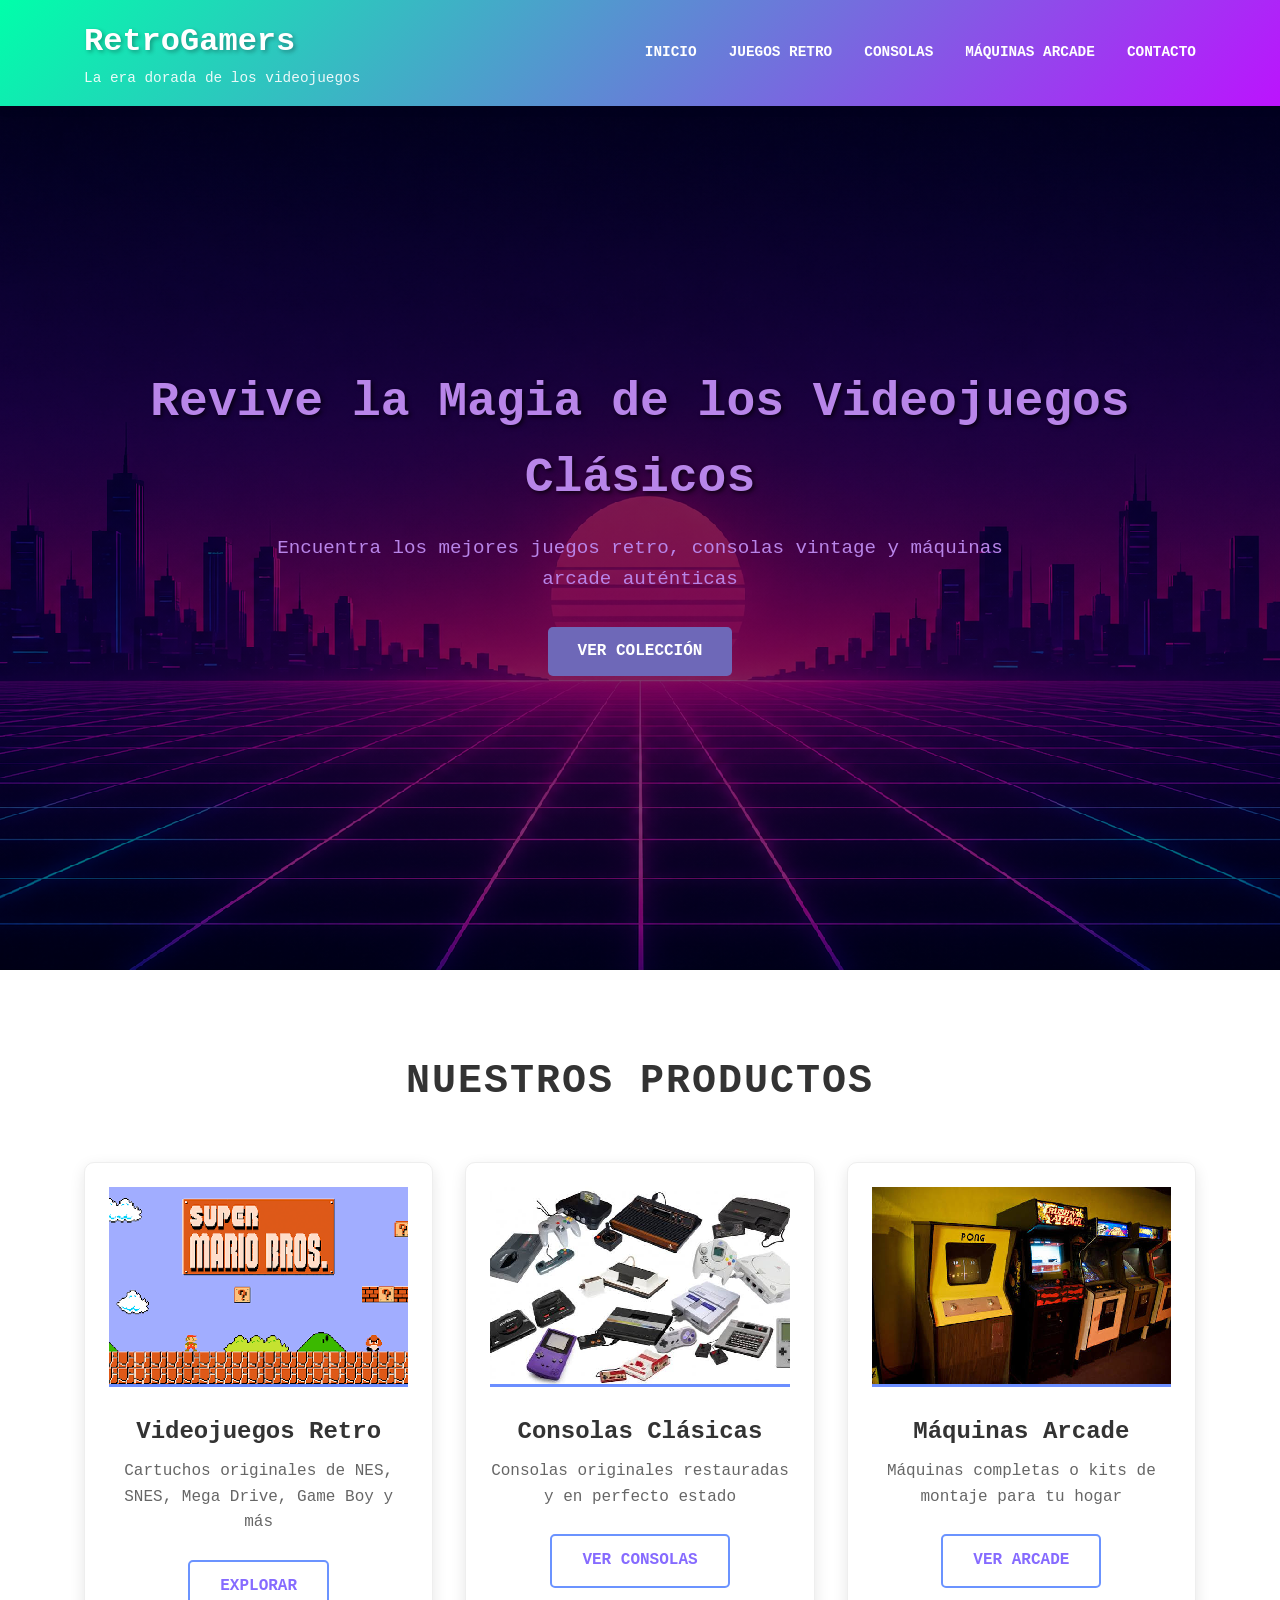
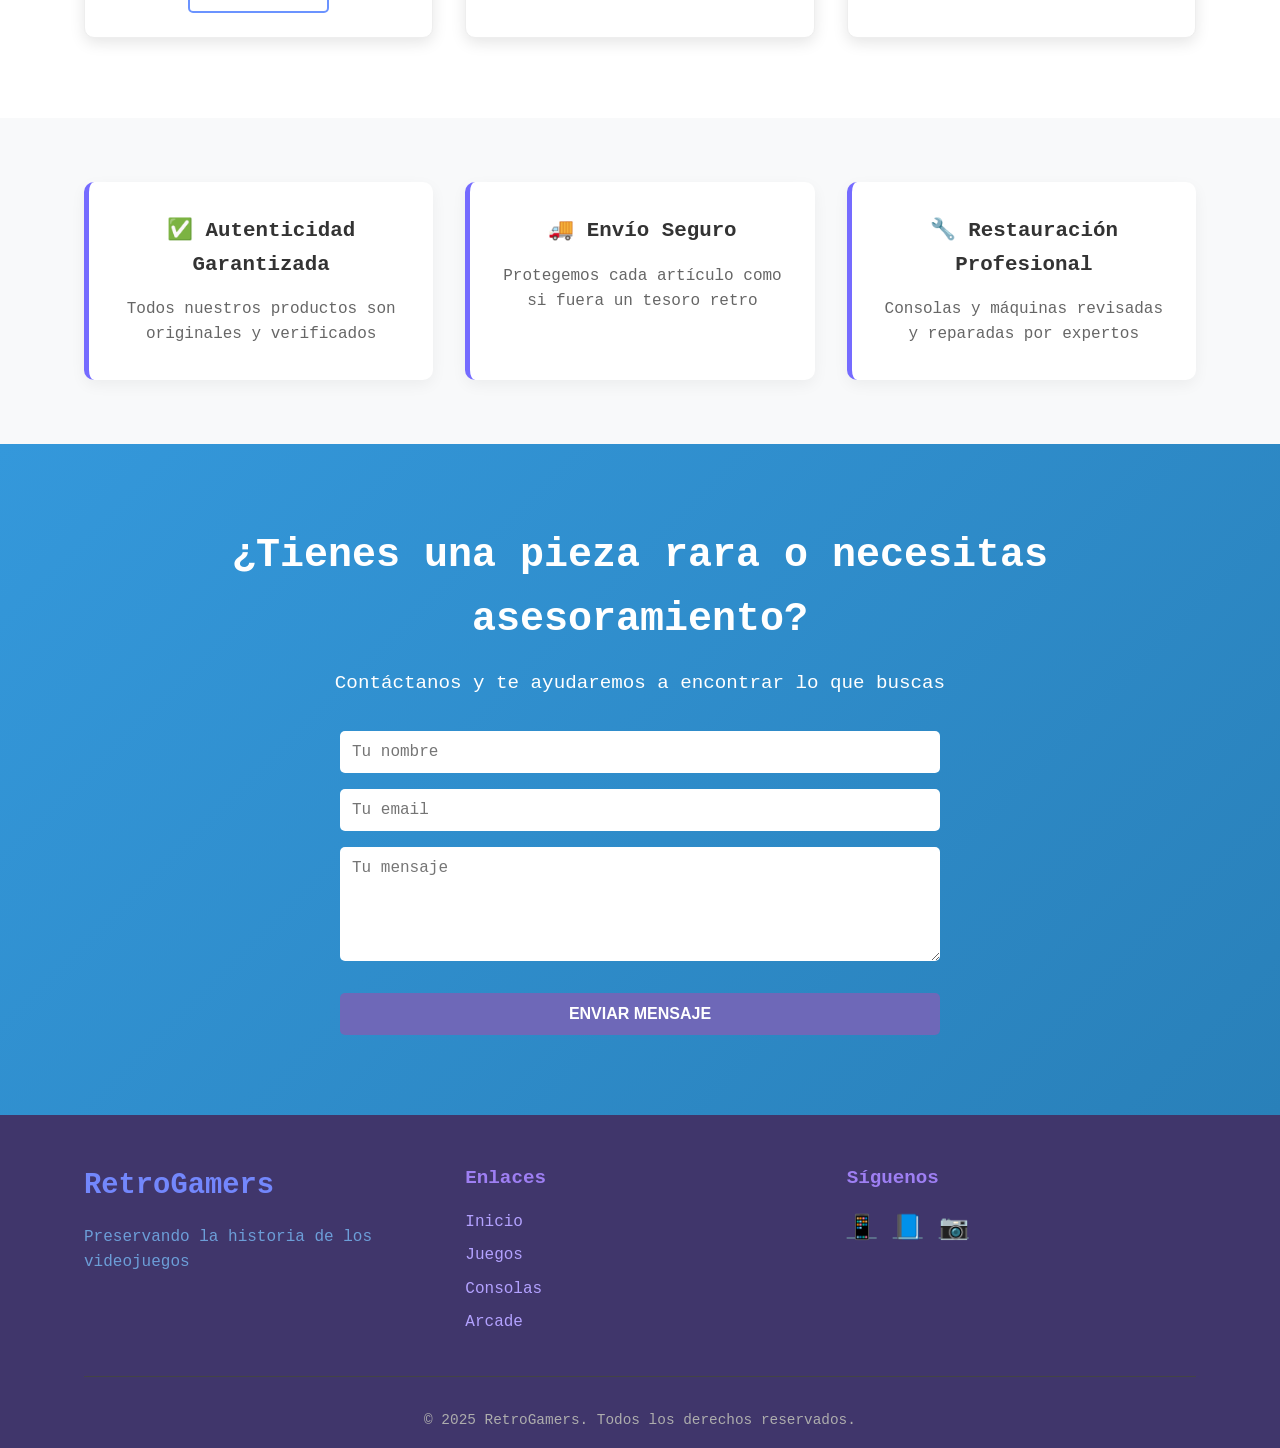
<file: index.html>
<!DOCTYPE html>
<html lang="es">
<head>
    <meta charset="UTF-8">
    <meta name="viewport" content="width=device-width, initial-scale=1.0">
    <title>RetroGamers - Videojuegos y Consolas Clásicas</title>
    <link rel="stylesheet" href="style.css">
</head>
<body>
    <header class="header">
        <div class="container">
            <div class="logo">
                <h1>RetroGamers</h1>
                <p>La era dorada de los videojuegos</p>
            </div>
            <nav class="nav">
                <ul>
                    <li><a href="#inicio">Inicio</a></li>
                    <li><a href="juegos.html">Juegos Retro</a></li>
                    <li><a href="consolas.html">Consolas</a></li>
                    <li><a href="arcade.html">Máquinas Arcade</a></li>
                    <li><a href="contacto.html">Contacto</a></li>
                </ul>
            </nav>
        </div>
    </header>

    <section id="inicio" class="hero">
        <div class="container">
            <h2>Revive la Magia de los Videojuegos Clásicos</h2>
            <p>Encuentra los mejores juegos retro, consolas vintage y máquinas arcade auténticas</p>
            <a href="#productos" class="btn">Ver Colección</a>
        </div>
    </section>

    <section id="productos" class="products">
        <div class="container">
            <h2>Nuestros Productos</h2>
            <div class="product-grid">
                <div class="product-card">
                    <img src="imagenes/juego.png" alt="Videojuegos Retro">
                    <h3>Videojuegos Retro</h3>
                    <p>Cartuchos originales de NES, SNES, Mega Drive, Game Boy y más</p>
                    <a href="juegos.html" class="btn btn-outline">Explorar</a>
                </div>
                <div class="product-card">
                    <img src="imagenes/consolas.jpg" alt="Consolas Retro">
                    <h3>Consolas Clásicas</h3>
                    <p>Consolas originales restauradas y en perfecto estado</p>
                    <a href="consolas.html" class="btn btn-outline">Ver Consolas</a>
                </div>
                <div class="product-card">
                    <img src="imagenes/arcade.jpg" alt="Máquinas Arcade">
                    <h3>Máquinas Arcade</h3>
                    <p>Máquinas completas o kits de montaje para tu hogar</p>
                    <a href="arcade.html" class="btn btn-outline">Ver Arcade</a>
                </div>
            </div>
        </div>
    </section>

    <section class="features">
        <div class="container">
            <div class="feature-grid">
                <div class="feature">
                    <h3>✅ Autenticidad Garantizada</h3>
                    <p>Todos nuestros productos son originales y verificados</p>
                </div>
                <div class="feature">
                    <h3>🚚 Envío Seguro</h3>
                    <p>Protegemos cada artículo como si fuera un tesoro retro</p>
                </div>
                <div class="feature">
                    <h3>🔧 Restauración Profesional</h3>
                    <p>Consolas y máquinas revisadas y reparadas por expertos</p>
                </div>
            </div>
        </div>
    </section>

    <section id="contacto" class="contact">
        <div class="container">
            <h2>¿Tienes una pieza rara o necesitas asesoramiento?</h2>
            <p>Contáctanos y te ayudaremos a encontrar lo que buscas</p>
            <form class="contact-form">
                <input type="text" placeholder="Tu nombre" required>
                <input type="email" placeholder="Tu email" required>
                <textarea placeholder="Tu mensaje" rows="5" required></textarea>
                <button type="submit" class="btn">Enviar Mensaje</button>
            </form>
        </div>
    </section>

    <footer class="footer">
        <div class="container">
            <div class="footer-content">
                <div class="footer-logo">
                    <h3>RetroGamers</h3>
                    <p>Preservando la historia de los videojuegos</p>
                </div>
                <div class="footer-links">
                    <h4>Enlaces</h4>
                    <ul>
                        <li><a href="index.html">Inicio</a></li>
                        <li><a href="juegos.html">Juegos</a></li>
                        <li><a href="consolas.html">Consolas</a></li>
                        <li><a href="arcade.html">Arcade</a></li>
                    </ul>
                </div>
                <div class="footer-social">
                    <h4>Síguenos</h4>
                    <div class="social-icons">
                        <a href="#">📱</a>
                        <a href="#">📘</a>
                        <a href="#">📷</a>
                    </div>
                </div>
            </div>
            <div class="copyright">
                <p>&copy; 2025 RetroGamers. Todos los derechos reservados.</p>
            </div>
        </div>
    </footer>
</body>
</html>
</file>
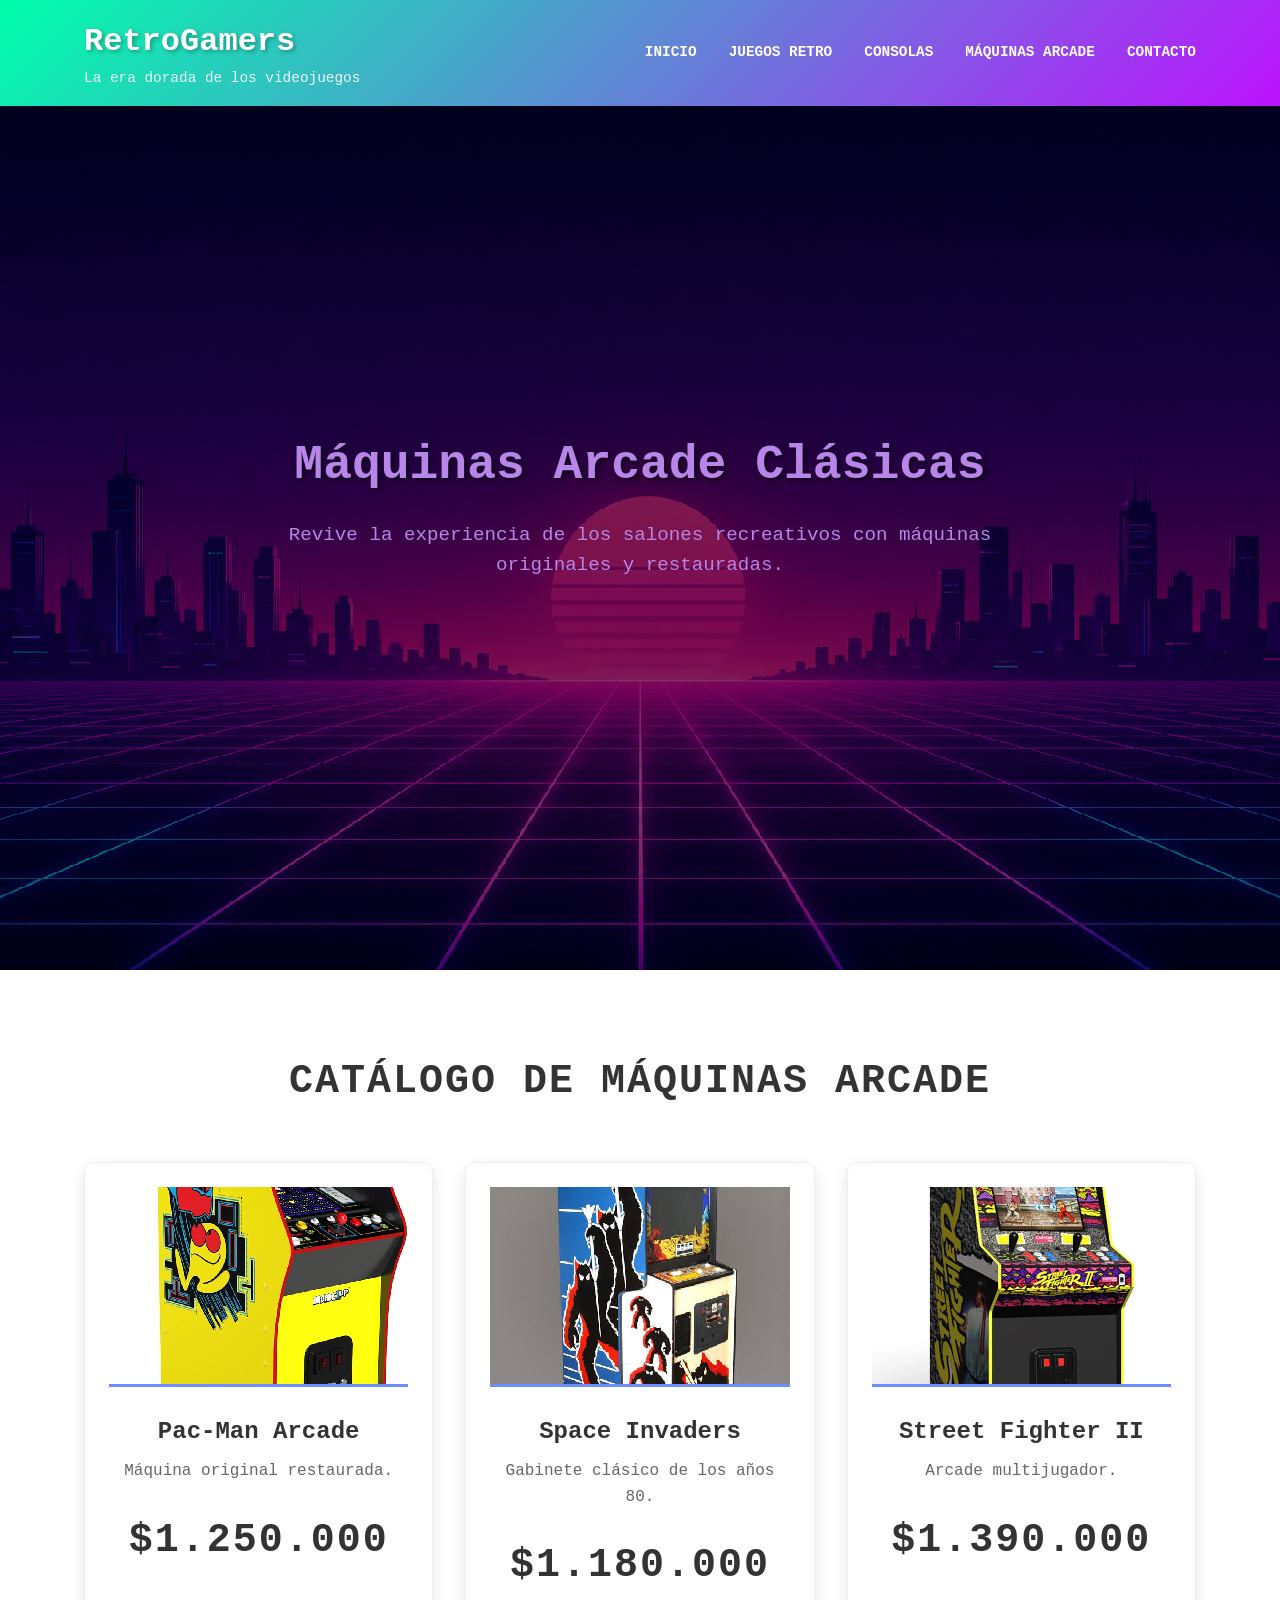
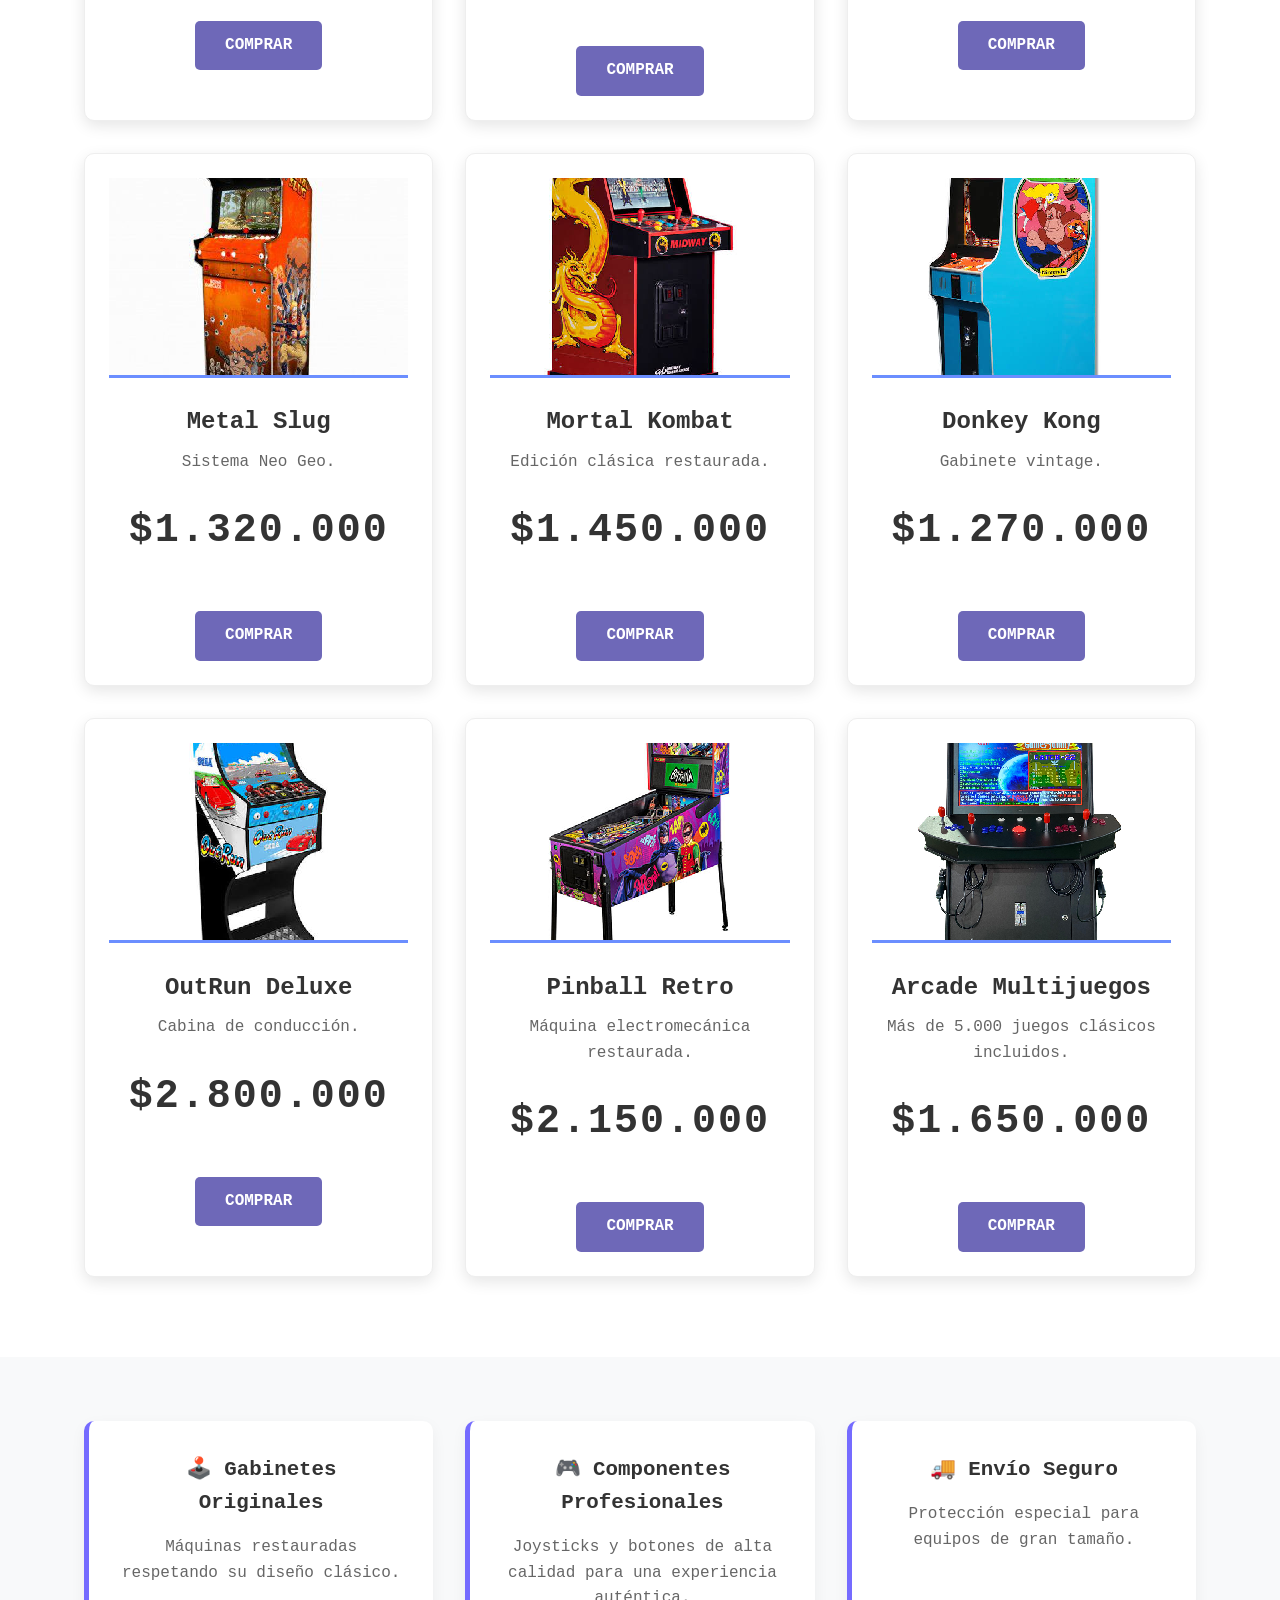
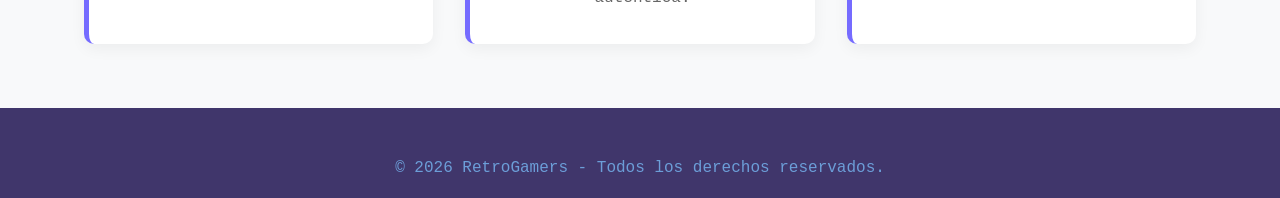
<file: arcade.html>
<!DOCTYPE html>
<html lang="es">
<head>
    <meta charset="UTF-8">
    <meta name="viewport" content="width=device-width, initial-scale=1.0">
    <title>RetroGamers | Máquinas Arcade</title>
    <link rel="stylesheet" href="style.css">
</head>

<body>

<header class="header">
    <div class="container">
        <div class="logo">
            <h1>RetroGamers</h1>
            <p>La era dorada de los videojuegos</p>
        </div>

        <nav class="nav">
            <ul>
                <li><a href="index.html">Inicio</a></li>
                <li><a href="juegos.html">Juegos Retro</a></li>
                <li><a href="consolas.html">Consolas</a></li>
                <li><a href="arcade.html">Máquinas Arcade</a></li>
                <li><a href="contacto.html">Contacto</a></li>
            </ul>
        </nav>
    </div>
</header>

<section class="hero">
    <div class="container">
        <h2>Máquinas Arcade Clásicas</h2>
        <p>Revive la experiencia de los salones recreativos con máquinas originales y restauradas.</p>
    </div>
</section>

<section class="products">
    <div class="container">

        <h2>Catálogo de Máquinas Arcade</h2>

        <div class="product-grid">

            <div class="product-card">
                <img src="arcades/arcade-pacman.jpg" alt="Pac-Man Arcade">
                <h3>Pac-Man Arcade</h3>
                <p>Máquina original restaurada.</p>
                <h2>$1.250.000</h2>
                <a href="compra.html" class="btn">Comprar</a>
            </div>

            <div class="product-card">
                <img src="arcades/arcade-space-invaders.jpg" alt="Space Invaders">
                <h3>Space Invaders</h3>
                <p>Gabinete clásico de los años 80.</p>
                <h2>$1.180.000</h2>
                <a href="compra.html" class="btn">Comprar</a>
            </div>

            <div class="product-card">
                <img src="arcades/stf2.webp" alt="Street Fighter II">
                <h3>Street Fighter II</h3>
                <p>Arcade multijugador.</p>
                <h2>$1.390.000</h2>
                <a href="compra.html" class="btn">Comprar</a>
            </div>

            <div class="product-card">
                <img src="arcades/metal-slug.jpg" alt="Metal Slug">
                <h3>Metal Slug</h3>
                <p>Sistema Neo Geo.</p>
                <h2>$1.320.000</h2>
                <a href="compra.html" class="btn">Comprar</a>
            </div>

            <div class="product-card">
                <img src="arcades/mortal-kombat.jpg" alt="Mortal Kombat">
                <h3>Mortal Kombat</h3>
                <p>Edición clásica restaurada.</p>
                <h2>$1.450.000</h2>
                <a href="compra.html" class="btn">Comprar</a>
            </div>

            <div class="product-card">
                <img src="arcades/dk.jpg" alt="Donkey Kong">
                <h3>Donkey Kong</h3>
                <p>Gabinete vintage.</p>
                <h2>$1.270.000</h2>
                <a href="compra.html" class="btn">Comprar</a>
            </div>

            <div class="product-card">
                <img src="arcades/outrun.jpg" alt="OutRun">
                <h3>OutRun Deluxe</h3>
                <p>Cabina de conducción.</p>
                <h2>$2.800.000</h2>
                <a href="compra.html" class="btn">Comprar</a>
            </div>

            <div class="product-card">
                <img src="arcades/pinball.jpg" alt="Pinball">
                <h3>Pinball Retro</h3>
                <p>Máquina electromecánica restaurada.</p>
                <h2>$2.150.000</h2>
                <a href="compra.html" class="btn">Comprar</a>
            </div>

            <div class="product-card">
                <img src="arcades/multigames.jpg" alt="Arcade Multijuegos">
                <h3>Arcade Multijuegos</h3>
                <p>Más de 5.000 juegos clásicos incluidos.</p>
                <h2>$1.650.000</h2>
                <a href="compra.html" class="btn">Comprar</a>
            </div>

        </div>

    </div>
</section>

<section class="features">
    <div class="container">

        <div class="feature-grid">

            <div class="feature">
                <h3>🕹️ Gabinetes Originales</h3>
                <p>Máquinas restauradas respetando su diseño clásico.</p>
            </div>

            <div class="feature">
                <h3>🎮 Componentes Profesionales</h3>
                <p>Joysticks y botones de alta calidad para una experiencia auténtica.</p>
            </div>

            <div class="feature">
                <h3>🚚 Envío Seguro</h3>
                <p>Protección especial para equipos de gran tamaño.</p>
            </div>

        </div>

    </div>
</section>

<footer class="footer">
    <div class="container">
        <p style="text-align:center;">
            © 2026 RetroGamers - Todos los derechos reservados.
        </p>
    </div>
</footer>

</body>
</html>
</file>
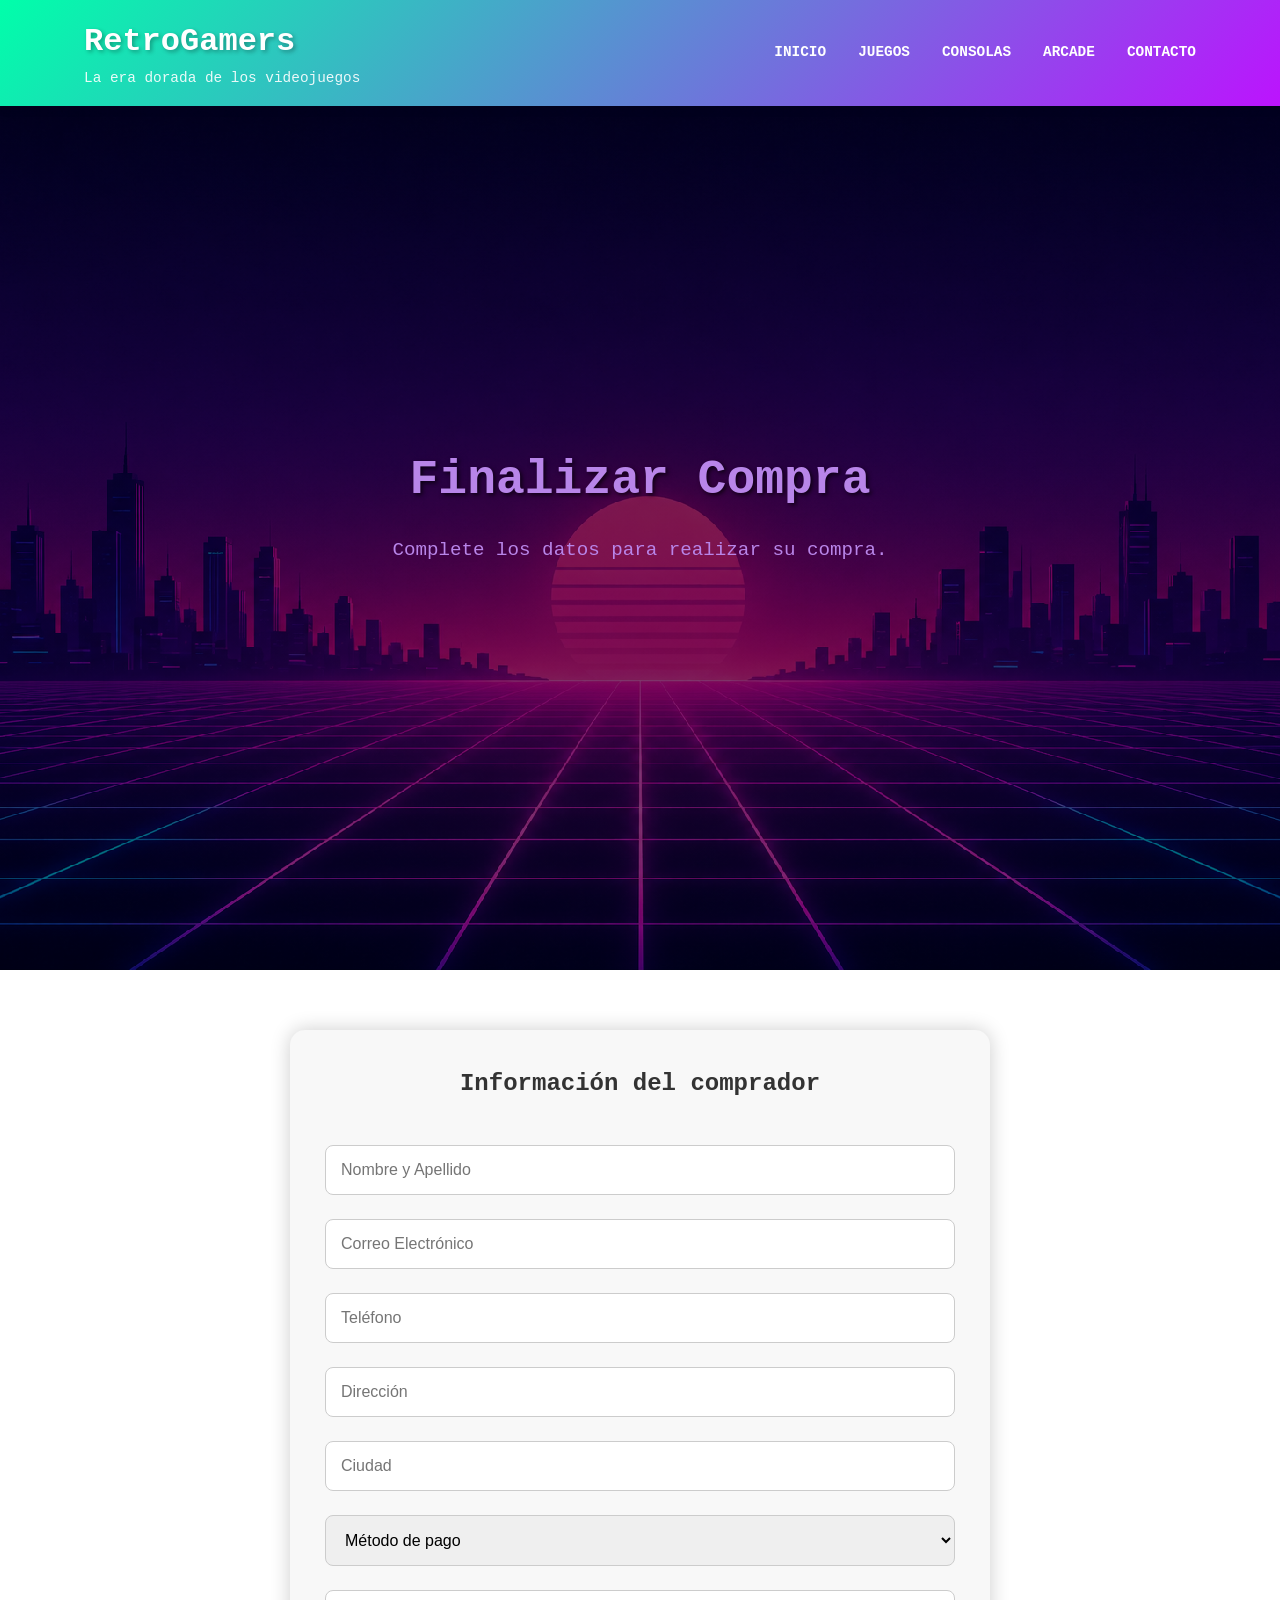
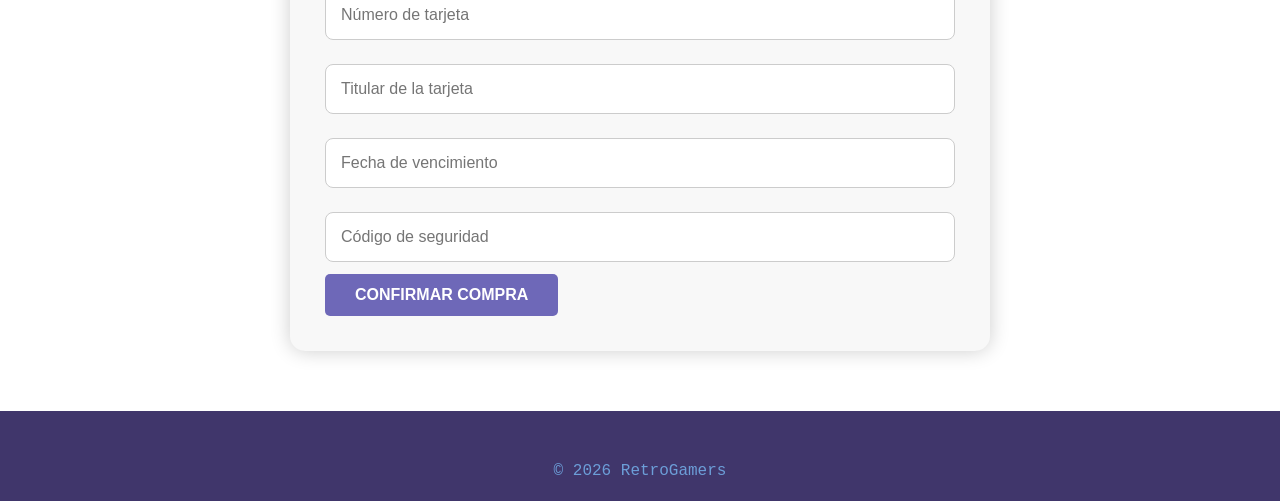
<file: compra.html>
<!DOCTYPE html>
<html lang="es">

<head>
    <meta charset="UTF-8">
    <meta name="viewport" content="width=device-width, initial-scale=1.0">
    <title>RetroGamers | Finalizar Compra</title>

    <link rel="stylesheet" href="style.css">

    <style>

        .compra{
            background:white;
            padding:60px 0;
        }

        .formulario{
            max-width:700px;
            margin:auto;
            background:#f8f8f8;
            padding:35px;
            border-radius:15px;
            box-shadow:0 0 20px rgba(0,0,0,.2);
        }

        .formulario h2{
            text-align:center;
            margin-bottom:30px;
            color:#333;
        }

        .formulario input,
        .formulario select{

            width:100%;
            padding:15px;
            margin:12px 0;
            border-radius:8px;
            border:1px solid #ccc;
            font-size:16px;

        }

        .popup{

            display:none;
            position:fixed;
            top:0;
            left:0;
            width:100%;
            height:100%;
            background:rgba(0,0,0,.8);
            justify-content:center;
            align-items:center;
            z-index:9999;

        }

        .popup-content{

            background:white;
            padding:40px;
            border-radius:15px;
            width:420px;
            text-align:center;

        }

        .popup-content h2{

            color:#00aa55;
            margin-bottom:15px;

        }

    </style>

</head>

<body>

<header class="header">

<div class="container">

<div class="logo">
<h1>RetroGamers</h1>
<p>La era dorada de los videojuegos</p>
</div>

<nav class="nav">

<ul>

<li><a href="index.html">Inicio</a></li>
<li><a href="juegos.html">Juegos</a></li>
<li><a href="consolas.html">Consolas</a></li>
<li><a href="arcade.html">Arcade</a></li>
<li><a href="contacto.html">Contacto</a></li>

</ul>

</nav>

</div>

</header>

<section class="hero">

<div class="container">

<h2>Finalizar Compra</h2>

<p>Complete los datos para realizar su compra.</p>

</div>

</section>

<section class="compra">

<div class="container">

<div class="formulario">

<h2>Información del comprador</h2>

<form id="formCompra">

<input
type="text"
placeholder="Nombre y Apellido"
required>

<input
type="email"
placeholder="Correo Electrónico"
required>

<input
type="tel"
placeholder="Teléfono"
required>

<input
type="text"
placeholder="Dirección"
required>

<input
type="text"
placeholder="Ciudad"
required>

<select required>

<option value="">Método de pago</option>

<option>Tarjeta de Crédito</option>

<option>Tarjeta de Débito</option>

<option>Mercado Pago</option>

<option>Transferencia Bancaria</option>

</select>

<input
type="text"
placeholder="Número de tarjeta"
required>

<input
type="text"
placeholder="Titular de la tarjeta"
required>

<input
type="text"
placeholder="Fecha de vencimiento"
required>

<input
type="text"
placeholder="Código de seguridad"
required>

<button class="btn" type="submit">

Confirmar Compra

</button>

</form>

</div>

</div>

</section>

<div class="popup" id="popup">

<div class="popup-content">

<h2>✅ Compra Confirmada</h2>

<p>

¡Muchas gracias por su compra!

</p>

<p>

Su pedido fue registrado correctamente.

</p>

<br>

<button class="btn" onclick="cerrarPopup()">

Aceptar

</button>

</div>

</div>

<script>

const formulario=document.getElementById("formCompra");

const popup=document.getElementById("popup");

formulario.addEventListener("submit",function(e){

e.preventDefault();

popup.style.display="flex";

});

function cerrarPopup(){

popup.style.display="none";

window.location.href="index.html";

}

</script>

<footer class="footer">

<div class="container">

<p style="text-align:center;">

© 2026 RetroGamers

</p>

</div>

</footer>

</body>

</html>
</file>
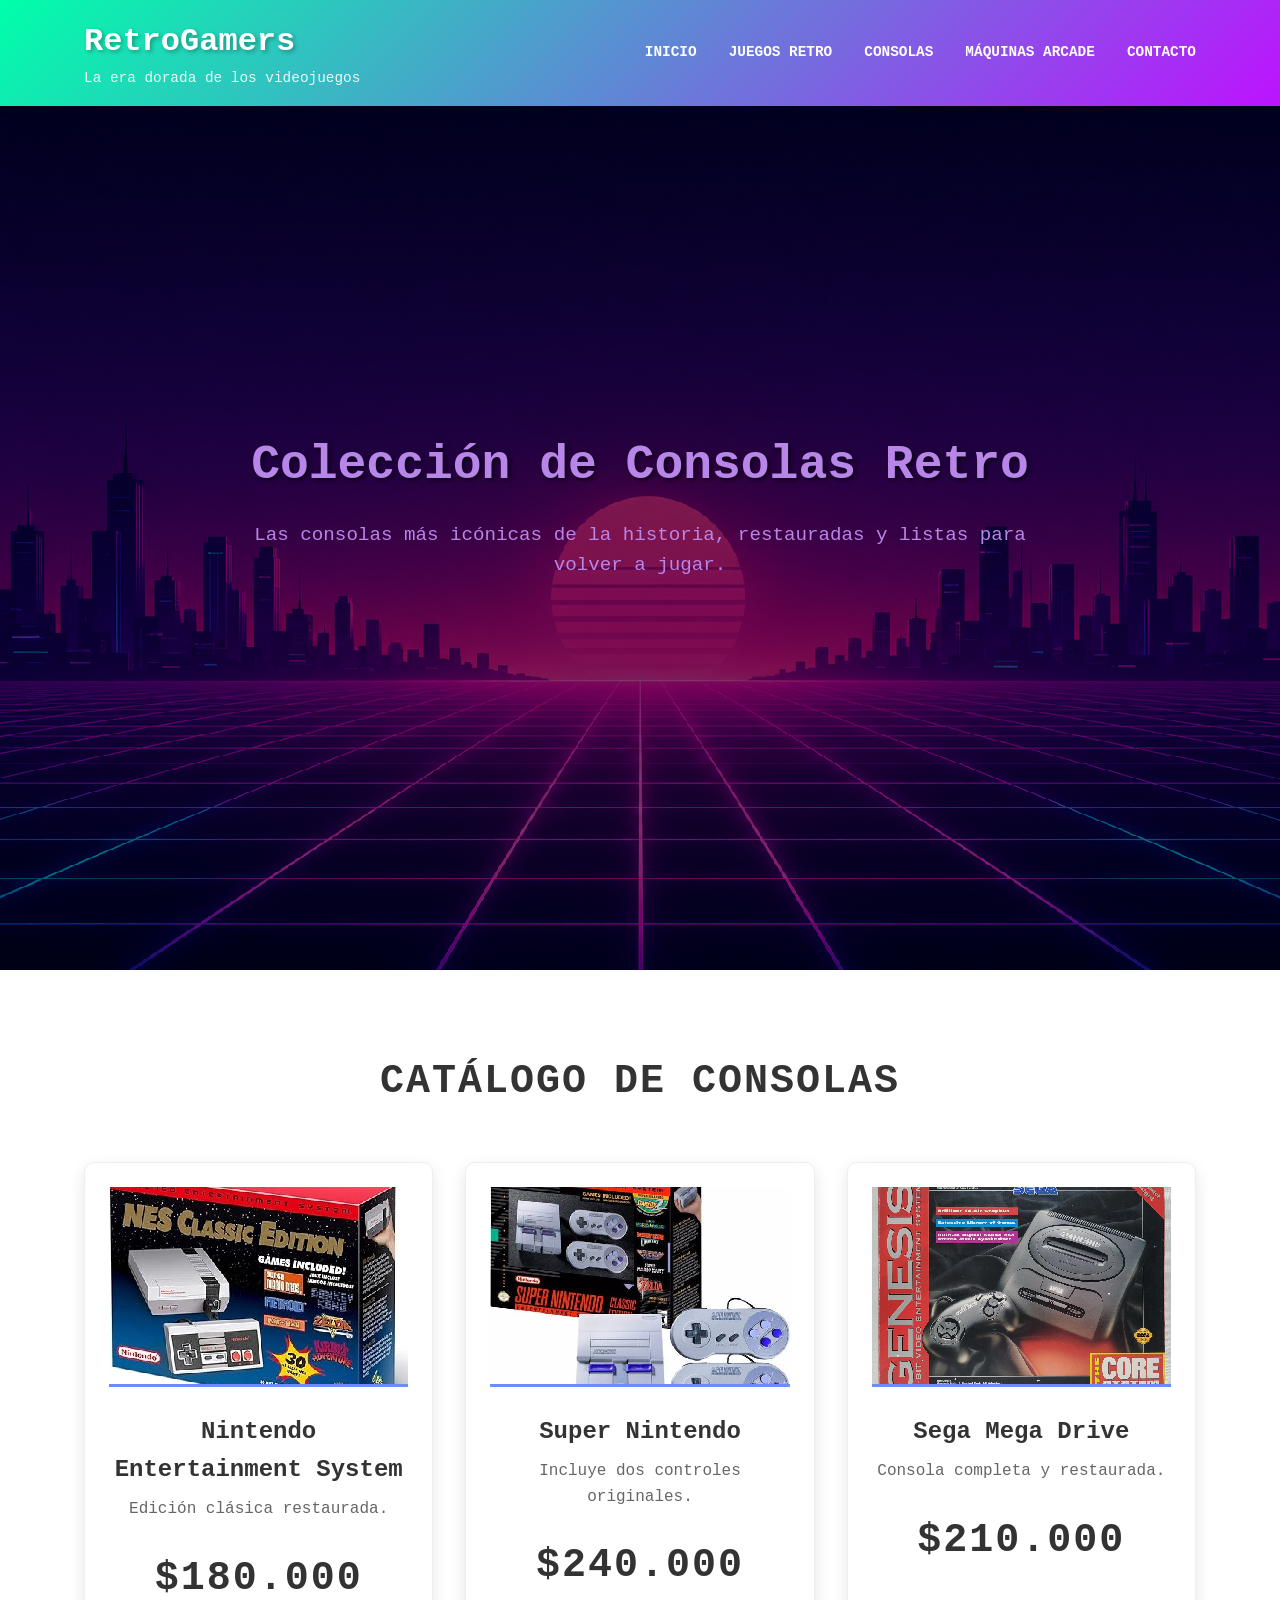
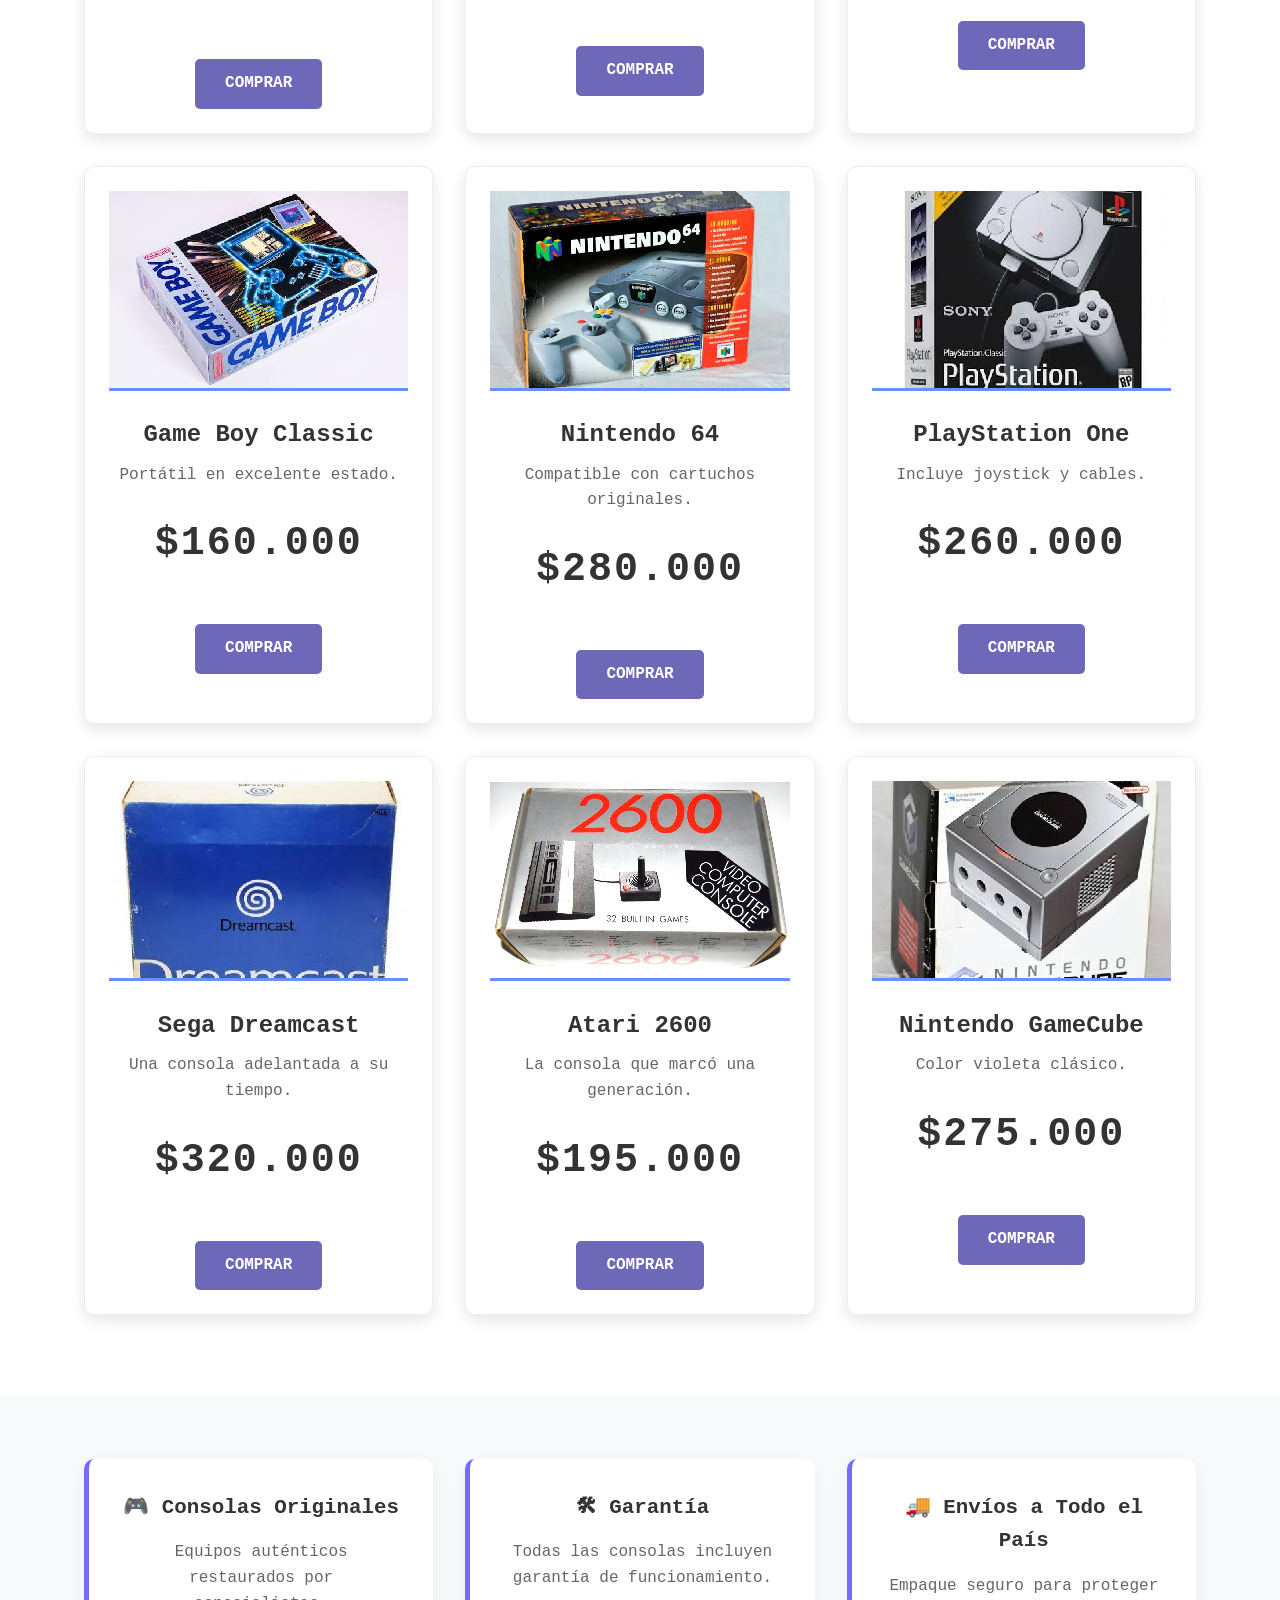
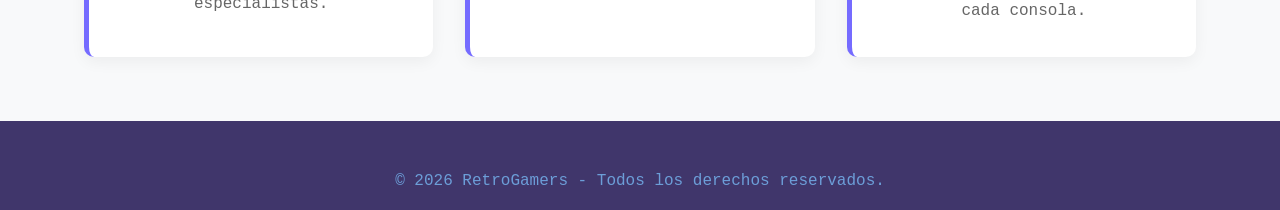
<file: consolas.html>
<!DOCTYPE html>
<html lang="es">
<head>
    <meta charset="UTF-8">
    <meta name="viewport" content="width=device-width, initial-scale=1.0">
    <title>RetroGamers | Consolas Retro</title>
    <link rel="stylesheet" href="style.css">
</head>

<body>

<header class="header">
    <div class="container">
        <div class="logo">
            <h1>RetroGamers</h1>
            <p>La era dorada de los videojuegos</p>
        </div>

        <nav class="nav">
            <ul>
                <li><a href="index.html">Inicio</a></li>
                <li><a href="juegos.html">Juegos Retro</a></li>
                <li><a href="consolas.html">Consolas</a></li>
                <li><a href="arcade.html">Máquinas Arcade</a></li>
                <li><a href="contacto.html">Contacto</a></li>
            </ul>
        </nav>
    </div>
</header>

<section class="hero">
    <div class="container">
        <h2>Colección de Consolas Retro</h2>
        <p>Las consolas más icónicas de la historia, restauradas y listas para volver a jugar.</p>
    </div>
</section>

<section class="products">
    <div class="container">

        <h2>Catálogo de Consolas</h2>

        <div class="product-grid">

            <div class="product-card">
                <img src="consolas/nes.jpg" alt="Nintendo NES">
                <h3>Nintendo Entertainment System</h3>
                <p>Edición clásica restaurada.</p>
                <h2>$180.000</h2>
                <a href="compra.html" class="btn">Comprar</a>
            </div>

            <div class="product-card">
                <img src="consolas/super-nintendo.jpg" alt="Super Nintendo">
                <h3>Super Nintendo</h3>
                <p>Incluye dos controles originales.</p>
                <h2>$240.000</h2>
                <a href="compra.html" class="btn">Comprar</a>
            </div>

            <div class="product-card">
                <img src="consolas/genesis.webp" alt="Sega Genesis">
                <h3>Sega Mega Drive</h3>
                <p>Consola completa y restaurada.</p>
                <h2>$210.000</h2>
                <a href="compra.html" class="btn">Comprar</a>
            </div>

            <div class="product-card">
                <img src="consolas/gameboy.jpg" alt="Game Boy">
                <h3>Game Boy Classic</h3>
                <p>Portátil en excelente estado.</p>
                <h2>$160.000</h2>
                <a href="compra.html" class="btn">Comprar</a>
            </div>

            <div class="product-card">
                <img src="consolas/nintendo-64.jpg" alt="Nintendo 64">
                <h3>Nintendo 64</h3>
                <p>Compatible con cartuchos originales.</p>
                <h2>$280.000</h2>
                <a href="compra.html" class="btn">Comprar</a>
            </div>

            <div class="product-card">
                <img src="consolas/playstation.jpg" alt="PlayStation">
                <h3>PlayStation One</h3>
                <p>Incluye joystick y cables.</p>
                <h2>$260.000</h2>
                <a href="compra.html" class="btn">Comprar</a>
            </div>

            <div class="product-card">
                <img src="consolas/dreamcast.jpg" alt="Dreamcast">
                <h3>Sega Dreamcast</h3>
                <p>Una consola adelantada a su tiempo.</p>
                <h2>$320.000</h2>
                <a href="compra.html" class="btn">Comprar</a>
            </div>

            <div class="product-card">
                <img src="consolas/atari-2600.jpg" alt="Atari 2600">
                <h3>Atari 2600</h3>
                <p>La consola que marcó una generación.</p>
                <h2>$195.000</h2>
                <a href="compra.html" class="btn">Comprar</a>
            </div>

            <div class="product-card">
                <img src="consolas/gamecube.jpg" alt="GameCube">
                <h3>Nintendo GameCube</h3>
                <p>Color violeta clásico.</p>
                <h2>$275.000</h2>
                <a href="compra.html" class="btn">Comprar</a>
            </div>

        </div>

    </div>
</section>

<section class="features">
    <div class="container">
        <div class="feature-grid">

            <div class="feature">
                <h3>🎮 Consolas Originales</h3>
                <p>Equipos auténticos restaurados por especialistas.</p>
            </div>

            <div class="feature">
                <h3>🛠 Garantía</h3>
                <p>Todas las consolas incluyen garantía de funcionamiento.</p>
            </div>

            <div class="feature">
                <h3>🚚 Envíos a Todo el País</h3>
                <p>Empaque seguro para proteger cada consola.</p>
            </div>

        </div>
    </div>
</section>

<footer class="footer">
    <div class="container">
        <p style="text-align:center;">
            © 2026 RetroGamers - Todos los derechos reservados.
        </p>
    </div>
</footer>

</body>
</html>
</file>
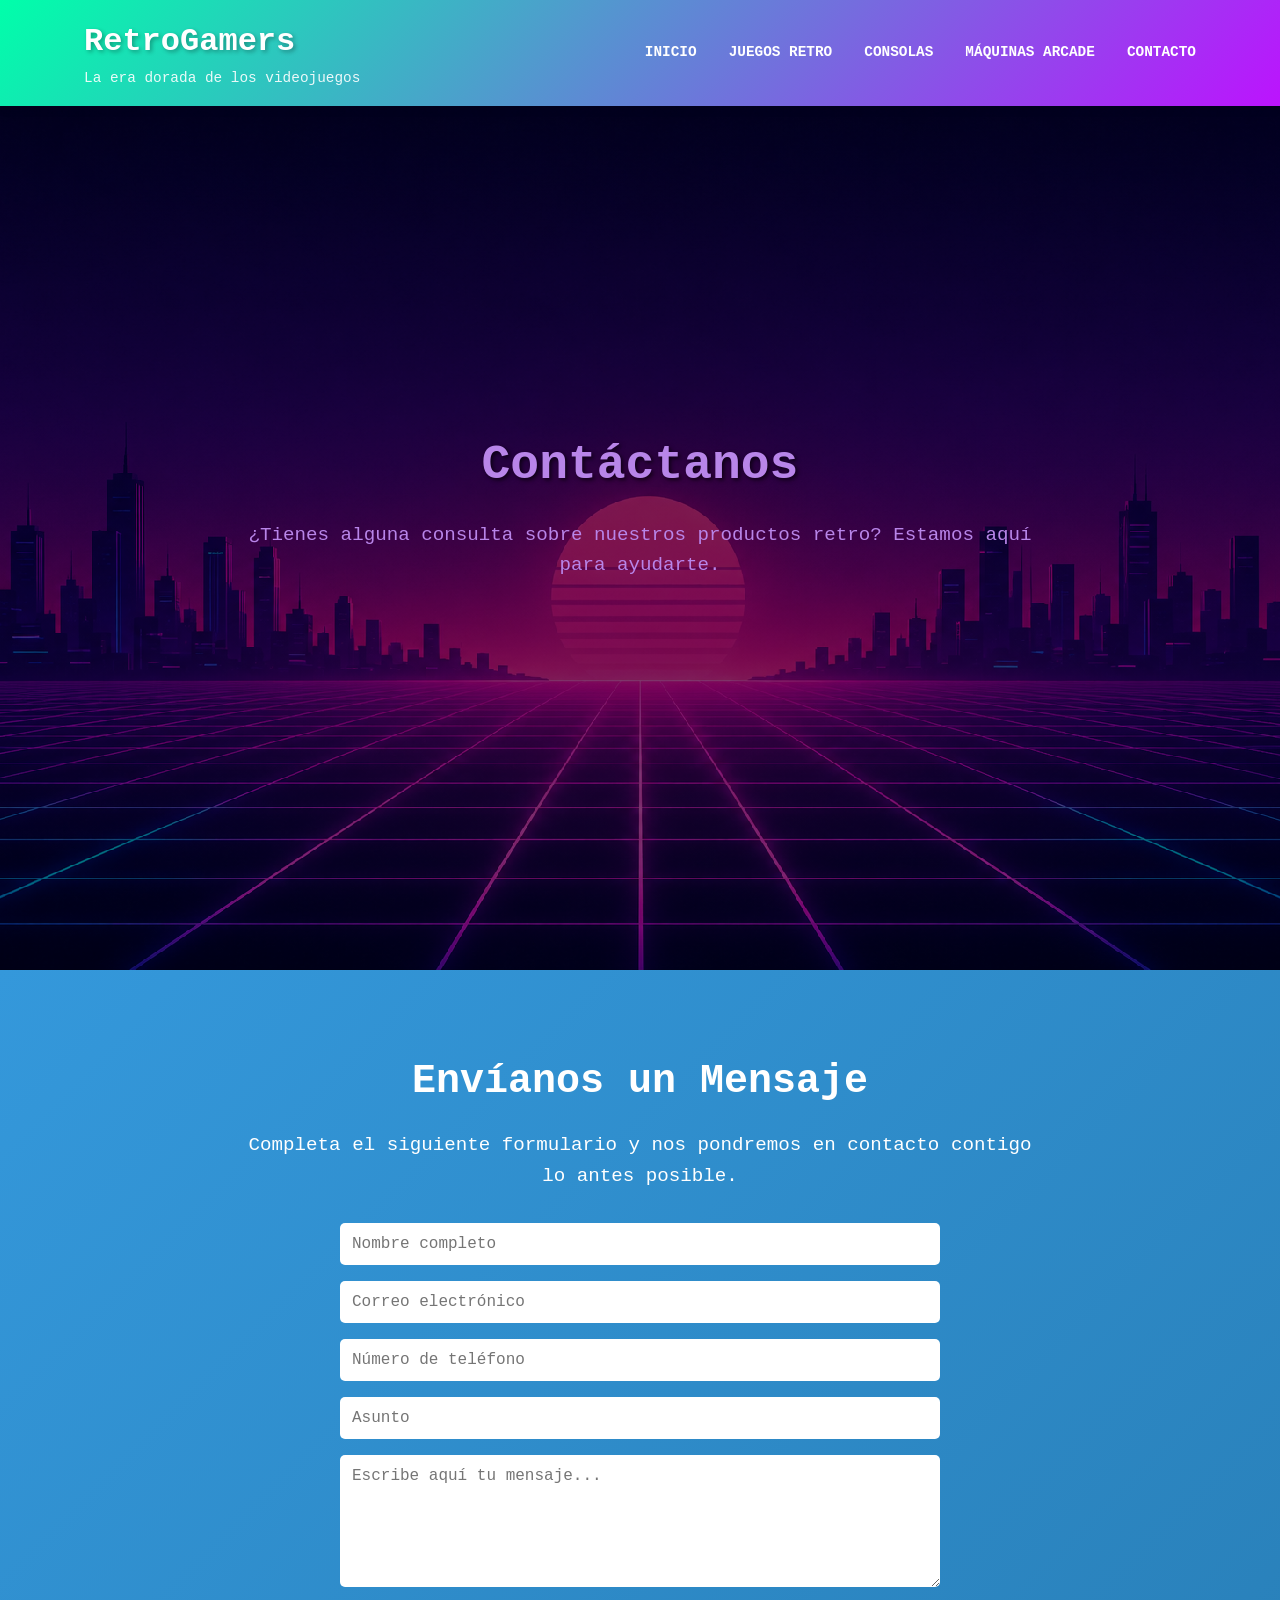
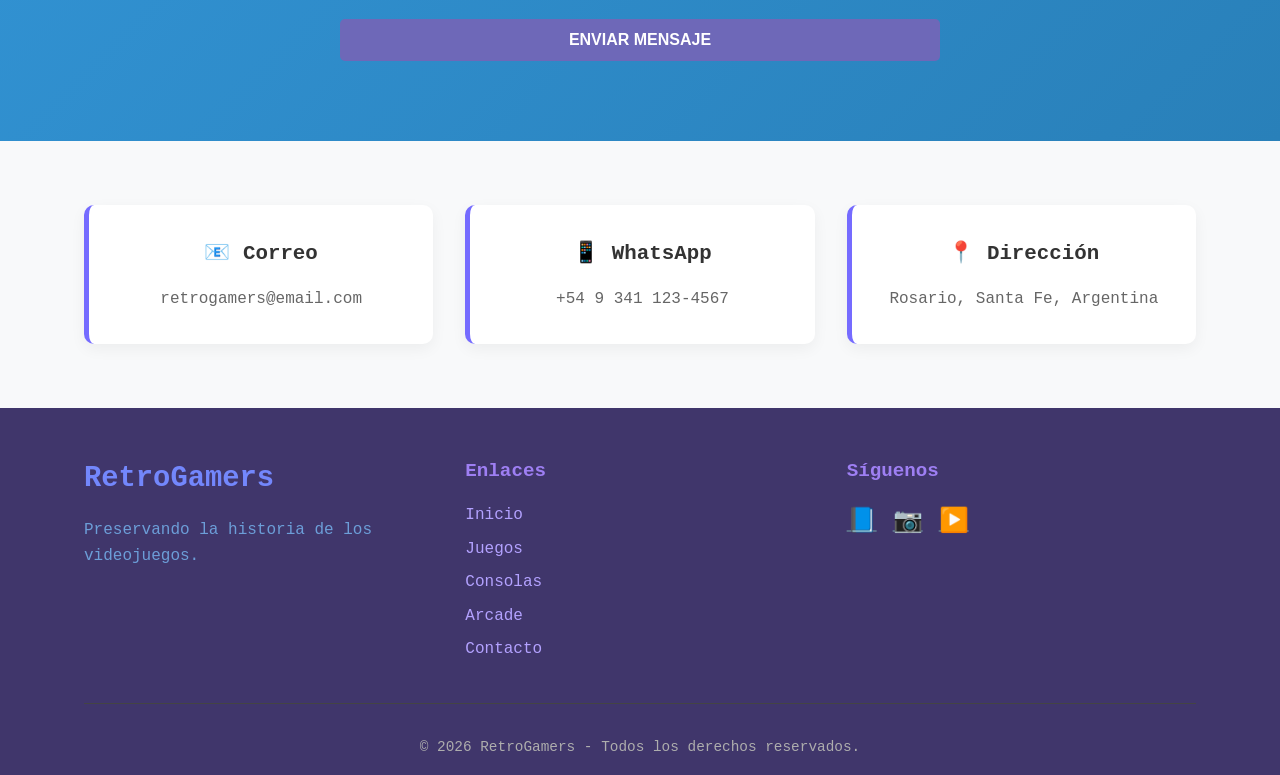
<file: contacto.html>
<!DOCTYPE html>
<html lang="es">
<head>
    <meta charset="UTF-8">
    <meta name="viewport" content="width=device-width, initial-scale=1.0">
    <title>RetroGamers | Contacto</title>
    <link rel="stylesheet" href="style.css">
</head>

<body>

<header class="header">
    <div class="container">
        <div class="logo">
            <h1>RetroGamers</h1>
            <p>La era dorada de los videojuegos</p>
        </div>

        <nav class="nav">
            <ul>
                <li><a href="index.html">Inicio</a></li>
                <li><a href="juegos.html">Juegos Retro</a></li>
                <li><a href="consolas.html">Consolas</a></li>
                <li><a href="arcade.html">Máquinas Arcade</a></li>
                <li><a href="contacto.html">Contacto</a></li>
            </ul>
        </nav>
    </div>
</header>

<section class="hero">
    <div class="container">
        <h2>Contáctanos</h2>
        <p>¿Tienes alguna consulta sobre nuestros productos retro? Estamos aquí para ayudarte.</p>
    </div>
</section>

<section class="contact">
    <div class="container">

        <h2>Envíanos un Mensaje</h2>

        <p>
            Completa el siguiente formulario y nos pondremos en contacto contigo
            lo antes posible.
        </p>

        <form class="contact-form">

            <input type="text"
                   placeholder="Nombre completo"
                   required>

            <input type="email"
                   placeholder="Correo electrónico"
                   required>

            <input type="tel"
                   placeholder="Número de teléfono">

            <input type="text"
                   placeholder="Asunto"
                   required>

            <textarea
                rows="6"
                placeholder="Escribe aquí tu mensaje..."
                required></textarea>

            <button type="submit" class="btn">
                Enviar Mensaje
            </button>

        </form>

    </div>
</section>

<section class="features">

    <div class="container">

        <div class="feature-grid">

            <div class="feature">
                <h3>📧 Correo</h3>
                <p>retrogamers@email.com</p>
            </div>

            <div class="feature">
                <h3>📱 WhatsApp</h3>
                <p>+54 9 341 123-4567</p>
            </div>

            <div class="feature">
                <h3>📍 Dirección</h3>
                <p>Rosario, Santa Fe, Argentina</p>
            </div>

        </div>

    </div>

</section>

<footer class="footer">

    <div class="container">

        <div class="footer-content">

            <div class="footer-logo">
                <h3>RetroGamers</h3>
                <p>Preservando la historia de los videojuegos.</p>
            </div>

            <div class="footer-links">
                <h4>Enlaces</h4>
                <ul>
                    <li><a href="index.html">Inicio</a></li>
                    <li><a href="juegos.html">Juegos</a></li>
                    <li><a href="consolas.html">Consolas</a></li>
                    <li><a href="arcade.html">Arcade</a></li>
                    <li><a href="contacto.html">Contacto</a></li>
                </ul>
            </div>

            <div class="footer-social">
                <h4>Síguenos</h4>
                <div class="social-icons">
                    <a href="#">📘</a>
                    <a href="#">📷</a>
                    <a href="#">▶️</a>
                </div>
            </div>

        </div>

        <div class="copyright">
            <p>© 2026 RetroGamers - Todos los derechos reservados.</p>
        </div>

    </div>

</footer>

</body>
</html>
</file>
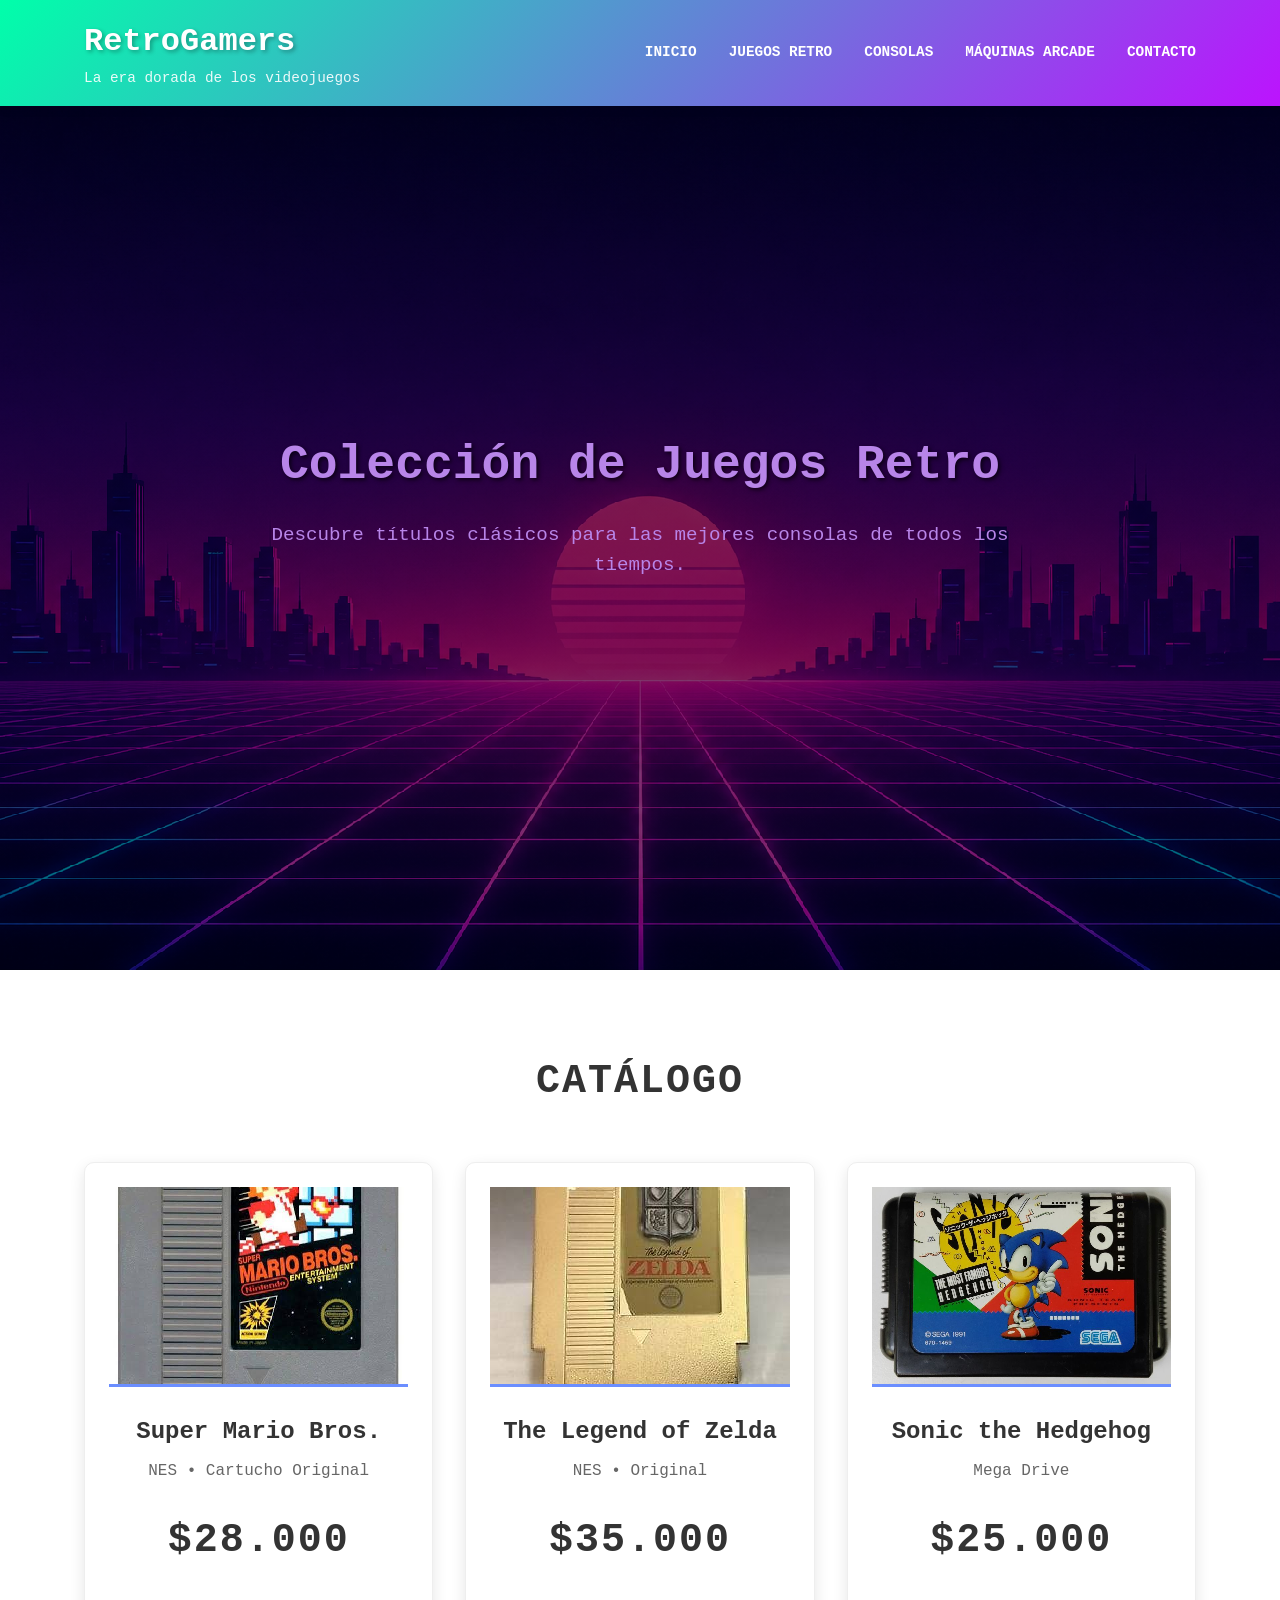
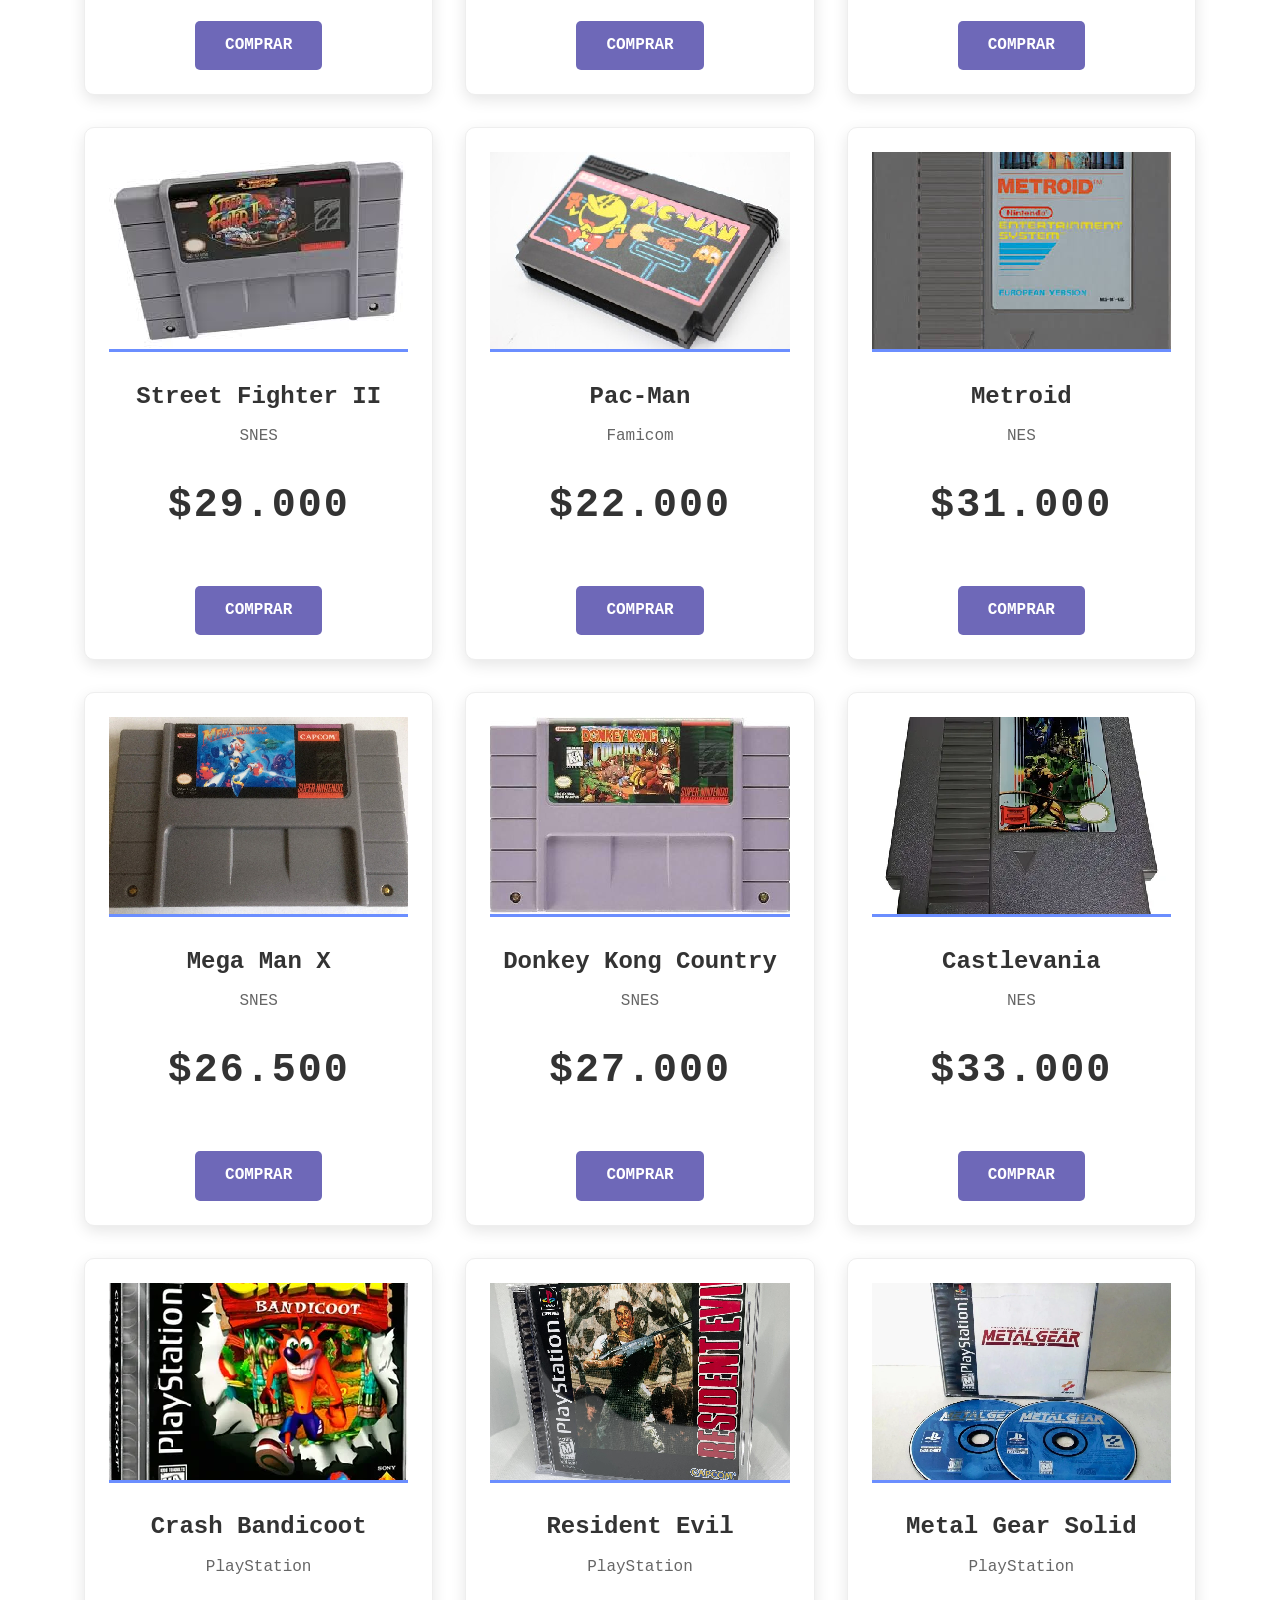
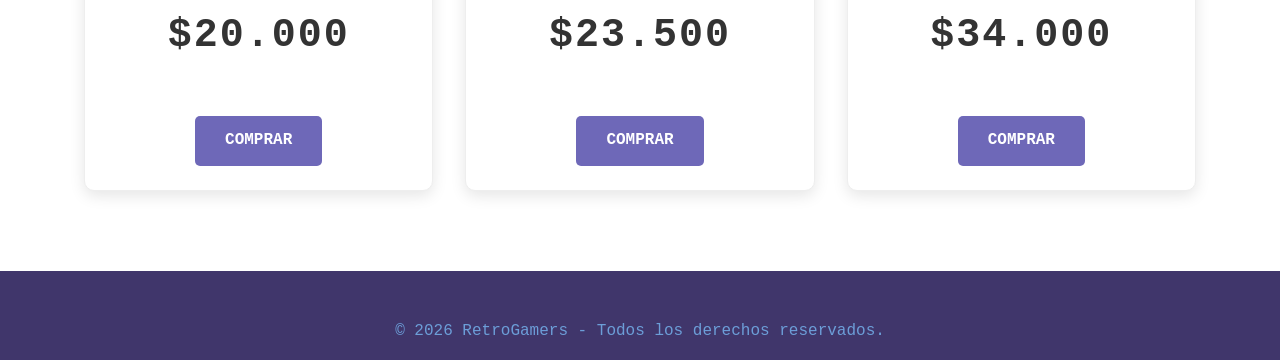
<file: juegos.html>
<!DOCTYPE html>
<html lang="es">
<head>
    <meta charset="UTF-8">
    <meta name="viewport" content="width=device-width, initial-scale=1.0">
    <title>RetroGamers | Juegos Retro</title>
    <link rel="stylesheet" href="style.css">
</head>

<body>

<header class="header">
    <div class="container">
        <div class="logo">
            <h1>RetroGamers</h1>
            <p>La era dorada de los videojuegos</p>
        </div>

        <nav class="nav">
            <ul>
                <li><a href="index.html">Inicio</a></li>
                <li><a href="juegos.html">Juegos Retro</a></li>
                <li><a href="consolas.html">Consolas</a></li>
                <li><a href="arcade.html">Máquinas Arcade</a></li>
                <li><a href="contacto.html">Contacto</a></li>
            </ul>
        </nav>
    </div>
</header>

<section class="hero">
    <div class="container">
        <h2>Colección de Juegos Retro</h2>
        <p>Descubre títulos clásicos para las mejores consolas de todos los tiempos.</p>
    </div>
</section>

<section class="products">
    <div class="container">

        <h2>Catálogo</h2>

        <div class="product-grid">

            <div class="product-card">
                <img src="juegos/super-mario.jpg" alt="Super Mario Bros">
                <h3>Super Mario Bros.</h3>
                <p>NES • Cartucho Original</p>
                <h2>$28.000</h2>
                <a href="compra.html" class="btn">Comprar</a>
            </div>

            <div class="product-card">
                <img src="juegos/zelda.jpg" alt="Zelda">
                <h3>The Legend of Zelda</h3>
                <p>NES • Original</p>
                <h2>$35.000</h2>
                <a href="compra.html" class="btn">Comprar</a>
            </div>

            <div class="product-card">
                <img src="juegos/sonic-drive.jpg" alt="Sonic">
                <h3>Sonic the Hedgehog</h3>
                <p>Mega Drive</p>
                <h2>$25.000</h2>
                <a href="compra.html" class="btn">Comprar</a>
            </div>

            <div class="product-card">
                <img src="juegos/sf2-snes.jpg" alt="Street Fighter II">
                <h3>Street Fighter II</h3>
                <p>SNES</p>
                <h2>$29.000</h2>
                <a href="compra.html" class="btn">Comprar</a>
            </div>

            <div class="product-card">
                <img src="juegos/pacman-famicom.jpg" alt="Pac-Man">
                <h3>Pac-Man</h3>
                <p>Famicom</p>
                <h2>$22.000</h2>
                <a href="compra.html" class="btn">Comprar</a>
            </div>

            <div class="product-card">
                <img src="juegos/metroid-nes.jpg" alt="Metroid">
                <h3>Metroid</h3>
                <p>NES</p>
                <h2>$31.000</h2>
                <a href="compra.html" class="btn">Comprar</a>
            </div>

            <div class="product-card">
                <img src="juegos/megamanx-snes.jpg" alt="Mega Man X">
                <h3>Mega Man X</h3>
                <p>SNES</p>
                <h2>$26.500</h2>
                <a href="compra.html" class="btn">Comprar</a>
            </div>

            <div class="product-card">
                <img src="juegos/dkcountry-snes.jpg" alt="Donkey Kong Country">
                <h3>Donkey Kong Country</h3>
                <p>SNES</p>
                <h2>$27.000</h2>
                <a href="compra.html" class="btn">Comprar</a>
            </div>

            <div class="product-card">
                <img src="juegos/castlevania-nes.webp" alt="Castlevania">
                <h3>Castlevania</h3>
                <p>NES</p>
                <h2>$33.000</h2>
                <a href="compra.html" class="btn">Comprar</a>
            </div>

            <div class="product-card">
                <img src="juegos/crash-bandicoot.webp" alt="Crash Bandicoot">
                <h3>Crash Bandicoot</h3>
                <p>PlayStation</p>
                <h2>$20.000</h2>
                <a href="compra.html" class="btn">Comprar</a>
            </div>

            <div class="product-card">
                <img src="juegos/resident-evil.jpg" alt="Resident Evil">
                <h3>Resident Evil</h3>
                <p>PlayStation</p>
                <h2>$23.500</h2>
                <a href="compra.html" class="btn">Comprar</a>
            </div>

            <div class="product-card">
                <img src="juegos/metal-gear-solid.webp" alt="Metal Gear Solid">
                <h3>Metal Gear Solid</h3>
                <p>PlayStation</p>
                <h2>$34.000</h2>
                <a href="compra.html" class="btn">Comprar</a>
            </div>

        </div>

    </div>
</section>

<footer class="footer">
    <div class="container">
        <p style="text-align:center;">© 2026 RetroGamers - Todos los derechos reservados.</p>
    </div>
</footer>

</body>
</html>
</file>
<file: style.css>
* {
    margin: 0;
    padding: 0;
    box-sizing: border-box;
}

body {
    font-family: 'Courier New', monospace;
    line-height: 1.6;
    color: #b885e9;
    background: url('imagenes/fondo-pag-web.png') no-repeat center center fixed;
    background-position: center;
    image-rendering: pixelated;
}

.container {
    width: 90%;
    max-width: 1200px;
    margin: 0 auto;
    padding: 0 20px;
}

.header {
    background: linear-gradient(135deg, #00ffaa, #bc13fe);
    color: white;
    padding: 1rem 0;
    position: fixed;
    width: 100%;
    top: 0;
    z-index: 1000;
    box-shadow: 0 2px 10px rgba(0,0,0,0.1);
}

.header .container {
    display: flex;
    justify-content: space-between;
    align-items: center;
}

.logo h1 {
    font-size: 2rem;
    text-shadow: 2px 2px 4px rgba(0,0,0,0.3);
}

.logo p {
    font-size: 0.9rem;
    opacity: 0.9;
}

.nav ul {
    display: flex;
    list-style: none;
    gap: 2rem;
}

.nav a {
    color: white;
    text-decoration: none;
    font-weight: bold;
    text-transform: uppercase;
    font-size: 0.9rem;
    transition: opacity 0.3s;
}

.nav a:hover {
    opacity: 0.8;
}

.hero {
    background: url('/imagenes/fondo-pag-web.png') no-repeat center center/cover;
    height: 100vh;
    display: flex;
    align-items: center;
    justify-content: center;
    text-align: center;
    color: linear-gradient(135deg, #00ffaa, #bc13fe);
    position: relative;
    margin-top: 70px;
}

.hero::before {
    content: '';
    position: absolute;
    top: 0;
    left: 0;
    right: 0;
    bottom: 0;
    background: rgba(0,0,0,0.5);
    z-index: 1;
}

.hero .container {
    position: relative;
    z-index: 2;
}

.hero h2 {
    font-size: 3rem;
    margin-bottom: 1rem;
    text-shadow: 2px 2px 4px rgba(0,0,0,0.7);
}

.hero p {
    font-size: 1.2rem;
    margin-bottom: 2rem;
    max-width: 800px;
    margin-left: auto;
    margin-right: auto;
}

.btn {
    display: inline-block;
    background: #6e68b8;
    color: white;
    padding: 12px 30px;
    border: none;
    border-radius: 5px;
    text-decoration: none;
    font-weight: bold;
    text-transform: uppercase;
    cursor: pointer;
    transition: background 0.3s;
    font-size: 1rem;
}

.btn:hover {
    background: #5024ee;
    transform: translateY(-2px);
}

.btn-outline {
    background: transparent;
    border: 2px solid #6b93ff;
    color: #866bff;
}

.btn-outline:hover {
    background: #b86bff;
    color: white;
}

.products {
    padding: 5rem 0;
    background: white;
}

.products h2 {
    text-align: center;
    font-size: 2.5rem;
    margin-bottom: 3rem;
    color: #333;
    text-transform: uppercase;
    letter-spacing: 2px;
}

.product-grid {
    display: grid;
    grid-template-columns: repeat(auto-fit, minmax(300px, 1fr));
    gap: 2rem;
}

.product-card {
    background: white;
    border-radius: 10px;
    overflow: hidden;
    box-shadow: 0 5px 15px rgba(0,0,0,0.1);
    transition: transform 0.3s;
    text-align: center;
    padding: 1.5rem;
    border: 1px solid #eee;
}

.product-card:hover {
    transform: translateY(-10px);
}

.product-card img {
    width: 100%;
    height: 200px;
    object-fit: cover;
    border-bottom: 3px solid #6b8eff;
}

.product-card h3 {
    margin: 1rem 0 0.5rem;
    color: #333;
    font-size: 1.5rem;
}

.product-card p {
    color: #666;
    margin-bottom: 1.5rem;
    font-size: 1rem;
}

.features {
    background: #f8f9fa;
    padding: 4rem 0;
}

.features h2 {
    text-align: center;
    font-size: 2.5rem;
    margin-bottom: 3rem;
    color: #333;
}

.feature-grid {
    display: grid;
    grid-template-columns: repeat(auto-fit, minmax(300px, 1fr));
    gap: 2rem;
}

.feature {
    text-align: center;
    padding: 2rem;
    background: white;
    border-radius: 10px;
    box-shadow: 0 5px 15px rgba(0,0,0,0.05);
    border-left: 5px solid #756bff;
}

.feature h3 {
    color: #333;
    margin-bottom: 1rem;
    font-size: 1.3rem;
}

.feature p {
    color: #666;
    font-size: 1rem;
}

.contact {
    padding: 5rem 0;
    background: linear-gradient(135deg, #3498db, #2980b9);
    color: white;
    text-align: center;
}

.contact h2 {
    font-size: 2.5rem;
    margin-bottom: 1rem;
}

.contact p {
    font-size: 1.2rem;
    margin-bottom: 2rem;
    max-width: 800px;
    margin-left: auto;
    margin-right: auto;
}

.contact-form {
    max-width: 600px;
    margin: 0 auto;
    display: grid;
    gap: 1rem;
}

.contact-form input,
.contact-form textarea {
    width: 100%;
    padding: 12px;
    border: none;
    border-radius: 5px;
    font-family: 'Courier New', monospace;
    font-size: 1rem;
}

.contact-form button {
    margin-top: 1rem;
}

.footer {
    background: #40366b;
    color: rgb(108, 158, 216);
    padding: 3rem 0 1rem;
}

.footer-content {
    display: grid;
    grid-template-columns: repeat(auto-fit, minmax(250px, 1fr));
    gap: 2rem;
    margin-bottom: 2rem;
}

.footer-logo h3 {
    font-size: 1.8rem;
    margin-bottom: 1rem;
    color: #7387fc;
}

.footer-links h4,
.footer-social h4 {
    font-size: 1.2rem;
    margin-bottom: 1rem;
    color: #9e7ff3;
}

.footer-links ul {
    list-style: none;
}

.footer-links li {
    margin-bottom: 0.5rem;
}

.footer-links a {
    color: #b3a2ff;
    text-decoration: none;
    transition: color 0.3s;
}

.footer-links a:hover {
    color: rgb(134, 124, 161);
}

.social-icons {
    display: flex;
    gap: 1rem;
    font-size: 1.5rem;
}

.social-icons a {
    color: #5b6e8a;
    transition: color 0.3s;
}

.social-icons a:hover {
    color: rgb(188, 19, 254);
}

.copyright {
    text-align: center;
    padding-top: 2rem;
    border-top: 1px solid #444;
    color: #adadad;
    font-size: 0.9rem;
}
</file>
